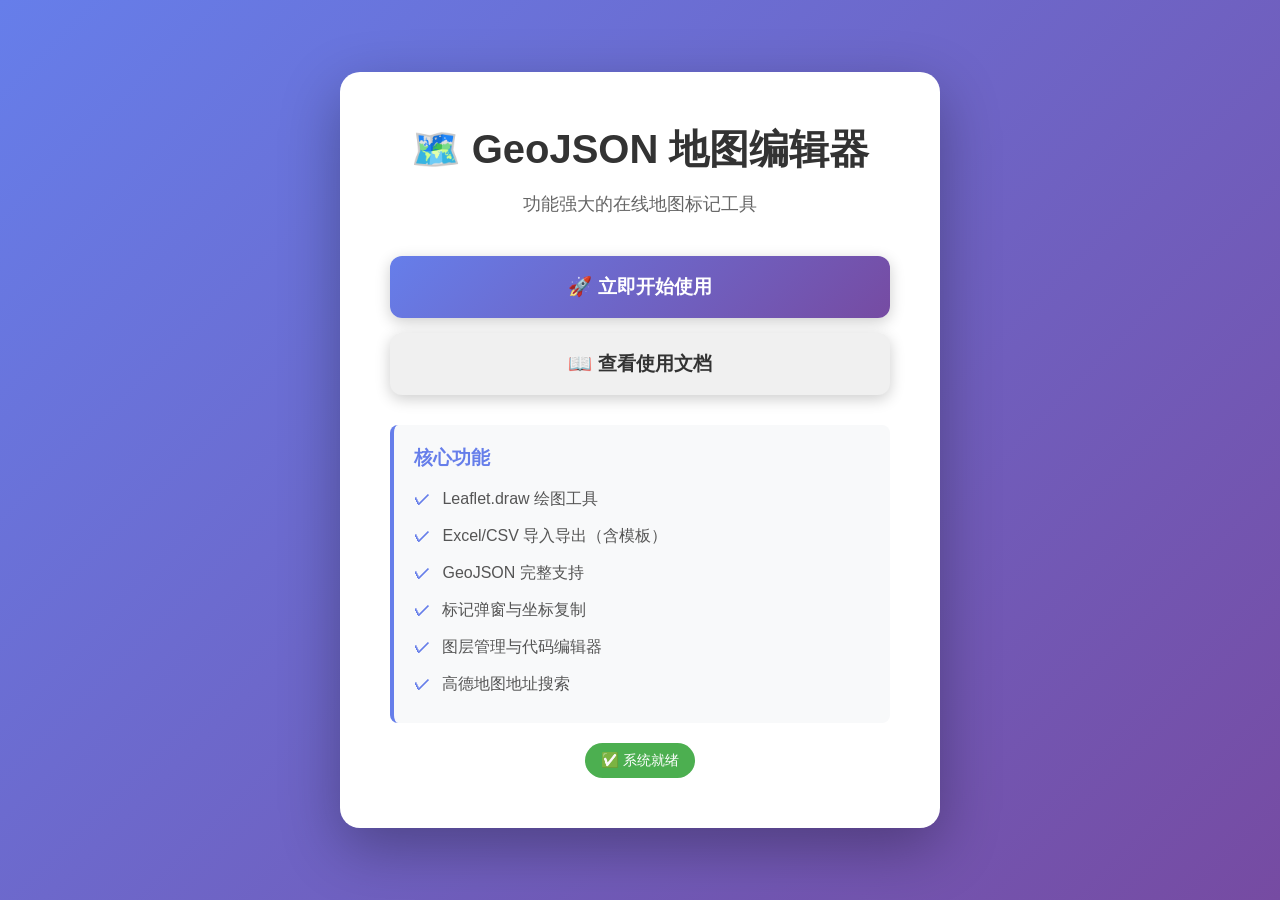
<file: 快速启动.html>
<!DOCTYPE html>
<html lang="zh-CN">

<head>
    <meta charset="UTF-8">
    <meta name="viewport" content="width=device-width, initial-scale=1.0">
    <title>GeoJSON 地图编辑器 - 快速启动</title>
    <style>
        * {
            margin: 0;
            padding: 0;
            box-sizing: border-box;
        }

        body {
            font-family: 'Microsoft YaHei', 'Segoe UI', sans-serif;
            background: linear-gradient(135deg, #667eea 0%, #764ba2 100%);
            min-height: 100vh;
            display: flex;
            align-items: center;
            justify-content: center;
            padding: 20px;
        }

        .container {
            background: white;
            border-radius: 20px;
            box-shadow: 0 20px 60px rgba(0, 0, 0, 0.3);
            padding: 50px;
            max-width: 600px;
            width: 100%;
            text-align: center;
        }

        h1 {
            color: #333;
            margin-bottom: 15px;
            font-size: 2.5em;
        }

        .subtitle {
            color: #666;
            margin-bottom: 40px;
            font-size: 1.1em;
        }

        .btn-group {
            display: flex;
            flex-direction: column;
            gap: 15px;
            margin-bottom: 30px;
        }

        .btn {
            padding: 18px 40px;
            font-size: 1.2em;
            border: none;
            border-radius: 12px;
            cursor: pointer;
            transition: all 0.3s ease;
            text-decoration: none;
            display: inline-block;
            font-weight: 600;
            box-shadow: 0 4px 15px rgba(0, 0, 0, 0.2);
        }

        .btn-primary {
            background: linear-gradient(135deg, #667eea 0%, #764ba2 100%);
            color: white;
        }

        .btn-primary:hover {
            transform: translateY(-3px);
            box-shadow: 0 6px 20px rgba(102, 126, 234, 0.4);
        }

        .btn-secondary {
            background: #f0f0f0;
            color: #333;
        }

        .btn-secondary:hover {
            background: #e0e0e0;
            transform: translateY(-2px);
        }

        .info-box {
            background: #f8f9fa;
            border-left: 4px solid #667eea;
            padding: 20px;
            border-radius: 8px;
            text-align: left;
            margin-top: 30px;
        }

        .info-box h3 {
            color: #667eea;
            margin-bottom: 10px;
            font-size: 1.2em;
        }

        .info-box ul {
            list-style: none;
            padding-left: 0;
        }

        .info-box li {
            padding: 8px 0;
            color: #555;
        }

        .info-box li:before {
            content: "✓ ";
            color: #667eea;
            font-weight: bold;
            margin-right: 8px;
        }

        .status {
            display: inline-block;
            padding: 8px 16px;
            background: #4caf50;
            color: white;
            border-radius: 20px;
            font-size: 0.9em;
            margin-top: 20px;
        }

        @keyframes pulse {

            0%,
            100% {
                opacity: 1;
            }

            50% {
                opacity: 0.5;
            }
        }

        .loading {
            animation: pulse 1.5s ease-in-out infinite;
        }
    </style>
</head>

<body>
    <div class="container">
        <h1>🗺️ GeoJSON 地图编辑器</h1>
        <p class="subtitle">功能强大的在线地图标记工具</p>

        <div class="btn-group">
            <a href="index.html" class="btn btn-primary" id="startBtn">
                🚀 立即开始使用
            </a>
            <a href="README.md" class="btn btn-secondary" target="_blank">
                📖 查看使用文档
            </a>
        </div>

        <div class="info-box">
            <h3>核心功能</h3>
            <ul>
                <li>Leaflet.draw 绘图工具</li>
                <li>Excel/CSV 导入导出（含模板）</li>
                <li>GeoJSON 完整支持</li>
                <li>标记弹窗与坐标复制</li>
                <li>图层管理与代码编辑器</li>
                <li>高德地图地址搜索</li>
            </ul>
        </div>

        <div class="status">
            ✅ 系统就绪
        </div>
    </div>

    <script>
        // 检测是否通过本地服务器访问
        if (window.location.protocol === 'file:') {
            document.getElementById('startBtn').addEventListener('click', function (e) {
                e.preventDefault();
                alert('请使用批处理文件"启动地图编辑器.bat"启动本地服务器，\n或在命令行运行: python -m http.server 8000');
            });
        }
    </script>
</body>

</html>
</file>
